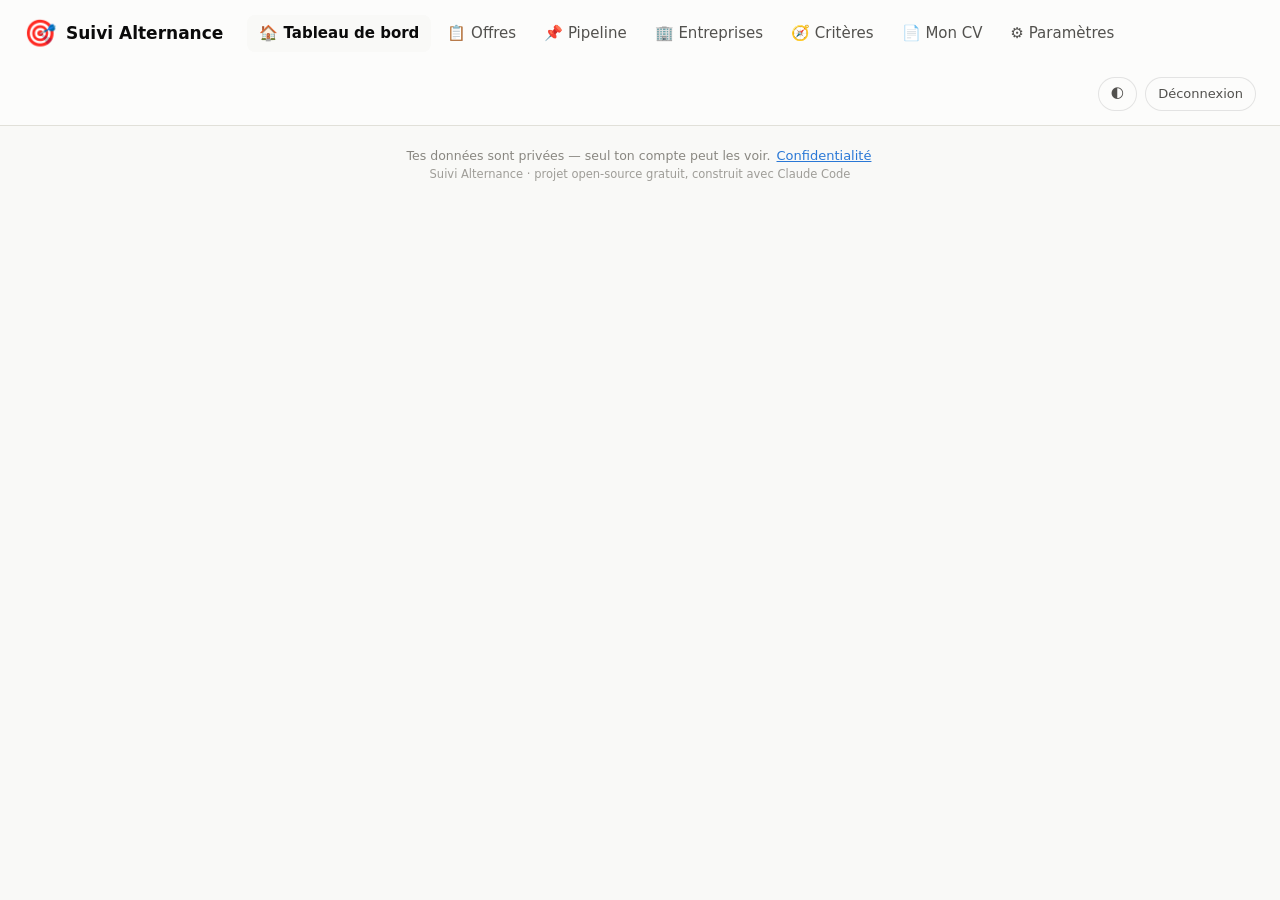
<file: docs/index.html>
<!DOCTYPE html>
<html lang="fr">
<head>
  <meta charset="UTF-8">
  <meta name="viewport" content="width=device-width, initial-scale=1.0">
  <title>Suivi Alternance</title>
  <link rel="icon" href="data:image/svg+xml,<svg xmlns=%22http://www.w3.org/2000/svg%22 viewBox=%220 0 100 100%22><text y=%22.9em%22 font-size=%2290%22>🎯</text></svg>">
  <link rel="stylesheet" href="style.css">
</head>
<body>
  <header class="topbar">
    <div class="brand">
      <span class="brand-icon">🎯</span>
      <div>
        <h1>Suivi Alternance</h1>
        <p class="brand-sub" id="email-utilisateur"></p>
      </div>
    </div>
    <nav class="tabs" role="tablist">
      <button class="tab active" data-tab="dashboard">🏠 Tableau de bord</button>
      <button class="tab" data-tab="offres">📋 Offres</button>
      <button class="tab" data-tab="pipeline">📌 Pipeline</button>
      <button class="tab" data-tab="entreprises">🏢 Entreprises</button>
      <button class="tab" data-tab="criteres">🧭 Critères</button>
      <button class="tab" data-tab="cv">📄 Mon CV</button>
      <button class="tab" data-tab="parametres">⚙️ Paramètres</button>
    </nav>
    <div class="topbar-actions">
      <button id="btn-theme" class="pill" title="Basculer clair / sombre">🌓</button>
      <button id="btn-deconnexion" class="pill" title="Se déconnecter">Déconnexion</button>
    </div>
  </header>

  <p id="bandeau-demo" class="bandeau-demo" hidden>
    🔍 Mode démo — données factices, lecture seule.
    <a href="connexion.html">Créer mon compte gratuit ↗</a>
  </p>

  <main id="app" hidden>
    <!-- Tableau de bord -->
    <section id="tab-dashboard" class="panel active">
      <div class="tiles" id="kpi-tiles"></div>
      <div class="dash-grid">
        <div class="card">
          <h2>📬 Relances du jour</h2>
          <div id="relances-jour"></div>
        </div>
        <div class="card">
          <h2>🧭 Répartition par domaine</h2>
          <div id="repartition-domaines"></div>
        </div>
      </div>
      <div class="dash-grid">
        <div class="card">
          <h2>🎯 Pertinence de la recherche</h2>
          <div id="pertinence"></div>
        </div>
        <div class="card">
          <h2>🚦 Entonnoir des candidatures</h2>
          <div id="entonnoir"></div>
        </div>
      </div>
      <div class="card">
        <h2>🆕 Dernières offres ajoutées</h2>
        <div id="dernieres-offres"></div>
      </div>
    </section>

    <!-- Offres -->
    <section id="tab-offres" class="panel">
      <div class="card carte-recherche">
        <h2>🔍 Rechercher des offres sur LinkedIn</h2>
        <div class="ligne-recherche">
          <select id="recherche-domaine" class="champ-critere" title="Domaine (mots-clés définis dans 🧭 Critères)"></select>
          <input type="text" id="recherche-lieu" class="champ-critere" placeholder="Lieu (ex. France, Paris…)">
          <button id="btn-recherche-linkedin" class="pill pill-action">🔍 Lancer la recherche</button>
        </div>
        <p id="recherche-message" class="message-auth" hidden></p>
      </div>

      <div class="filtres">
        <input type="search" id="filtre-texte" placeholder="Rechercher (titre, entreprise, lieu)…">
        <select id="filtre-domaine"><option value="">Tous les domaines</option></select>
        <select id="filtre-statut">
          <option value="">Tous les statuts</option>
          <option value="nouvelle">🆕 Nouvelle</option>
          <option value="a_postuler">📝 À postuler</option>
          <option value="envoyee">📤 Envoyée</option>
          <option value="entretien">🗣️ Entretien</option>
          <option value="acceptee">✅ Acceptée</option>
          <option value="refusee">❌ Refusée</option>
          <option value="ecartee">✖ Écartée</option>
        </select>
        <select id="filtre-etiquette"><option value="">Toutes les étiquettes</option></select>
        <button id="btn-ajouter-offre" class="pill pill-action">➕ Ajouter une offre</button>
      </div>

      <div id="zone-ajout-offre" class="card" hidden>
        <h2>🔗 Remplir depuis un lien (avec ton IA)</h2>
        <p class="aide-fiches">Colle l'adresse de l'offre — l'IA lit la page et remplit le formulaire pour toi.
          Si le site bloque la lecture (fréquent sur LinkedIn), utilise le collage de texte juste en dessous.</p>
        <div class="ligne-recherche">
          <input type="url" id="import-lien" class="champ-critere" placeholder="https://…">
          <button type="button" id="btn-analyser-lien" class="btn-mini btn-ok">🔗 Remplir depuis le lien</button>
        </div>

        <h2>✨ Ou : colle le texte de l'annonce</h2>
        <p class="aide-fiches">Sur la page de l'offre (LinkedIn, Indeed, HelloWork…), sélectionne tout le texte
          (Ctrl+A), copie-le (Ctrl+C) et colle-le ici — l'IA remplit le formulaire pour toi.</p>
        <textarea id="import-texte" class="editeur-notes" rows="4"
          placeholder="Colle ici le texte complet de l'annonce…"></textarea>
        <div class="editeur-boutons">
          <button type="button" id="btn-analyser-ia" class="btn-mini btn-ok">✨ Analyser avec l'IA</button>
        </div>
        <p id="import-message" class="message-auth" hidden></p>

        <h2>➕ Nouvelle offre</h2>
        <form id="form-ajout-offre" class="form-ajout">
          <input type="text" id="ajout-titre" placeholder="Intitulé du poste *" required>
          <input type="text" id="ajout-entreprise" placeholder="Entreprise *" required>
          <input type="text" id="ajout-lieu" placeholder="Lieu (ex. Paris, hybride)">
          <input type="url" id="ajout-lien" placeholder="Lien vers l'annonce (https://…)">
          <select id="ajout-domaine"><option value="">— Domaine —</option></select>
          <textarea id="ajout-resume" rows="2" placeholder="Résumé de l'offre (facultatif)"></textarea>
          <div class="editeur-boutons">
            <button type="submit" class="btn-mini btn-ok">💾 Ajouter</button>
            <button type="button" id="btn-annuler-ajout" class="btn-mini">Annuler</button>
          </div>
        </form>
      </div>

      <div class="table-wrap card">
        <table id="table-offres">
          <thead>
            <tr><th>Offre</th><th>Entreprise</th><th>Lieu</th><th>Domaine</th><th>Étiquette</th><th>Publiée</th><th>Statut</th><th></th></tr>
          </thead>
          <tbody></tbody>
        </table>
        <p id="offres-vide" class="vide" hidden>Aucune offre ne correspond à ces filtres.</p>
      </div>
    </section>

    <!-- Pipeline -->
    <section id="tab-pipeline" class="panel">
      <div class="kanban" id="kanban"></div>
      <p id="pipeline-vide" class="vide" hidden>
        Aucune candidature en cours.<br>
        Va dans l'onglet <strong>📋 Offres</strong> et clique <strong>📝 À postuler</strong> sur une offre —
        sa carte apparaîtra ici, et tu pourras la faire glisser d'étape en étape.
      </p>
    </section>

    <!-- Entreprises -->
    <section id="tab-entreprises" class="panel">
      <div class="cartes-entreprises" id="liste-entreprises"></div>
      <div id="fiches-manquantes" class="card fiches-manquantes" hidden></div>
      <p id="entreprises-vide" class="vide" hidden>Aucune fiche entreprise pour l'instant.</p>
    </section>

    <!-- Critères -->
    <section id="tab-criteres" class="panel">
      <div id="zone-criteres"></div>
    </section>

    <!-- Mon CV -->
    <section id="tab-cv" class="panel">
      <div id="zone-cv"></div>
    </section>

    <!-- Paramètres -->
    <section id="tab-parametres" class="panel">
      <div id="zone-parametres"></div>
    </section>
  </main>

  <div id="erreur-chargement" class="erreur" hidden>
    <h2>⚠️ Impossible de charger tes données</h2>
    <p>Vérifie ta connexion internet, puis recharge la page.</p>
    <p><code id="erreur-detail"></code></p>
  </div>

  <footer class="pied">
    Tes données sont privées — seul ton compte peut les voir. <a href="confidentialite.html" class="lien-discret">Confidentialité</a><br>
    <span class="pied-credit">Suivi Alternance · projet open-source gratuit, construit avec Claude Code</span>
  </footer>

  <script type="module" src="js/app.js"></script>
</body>
</html>
</file>
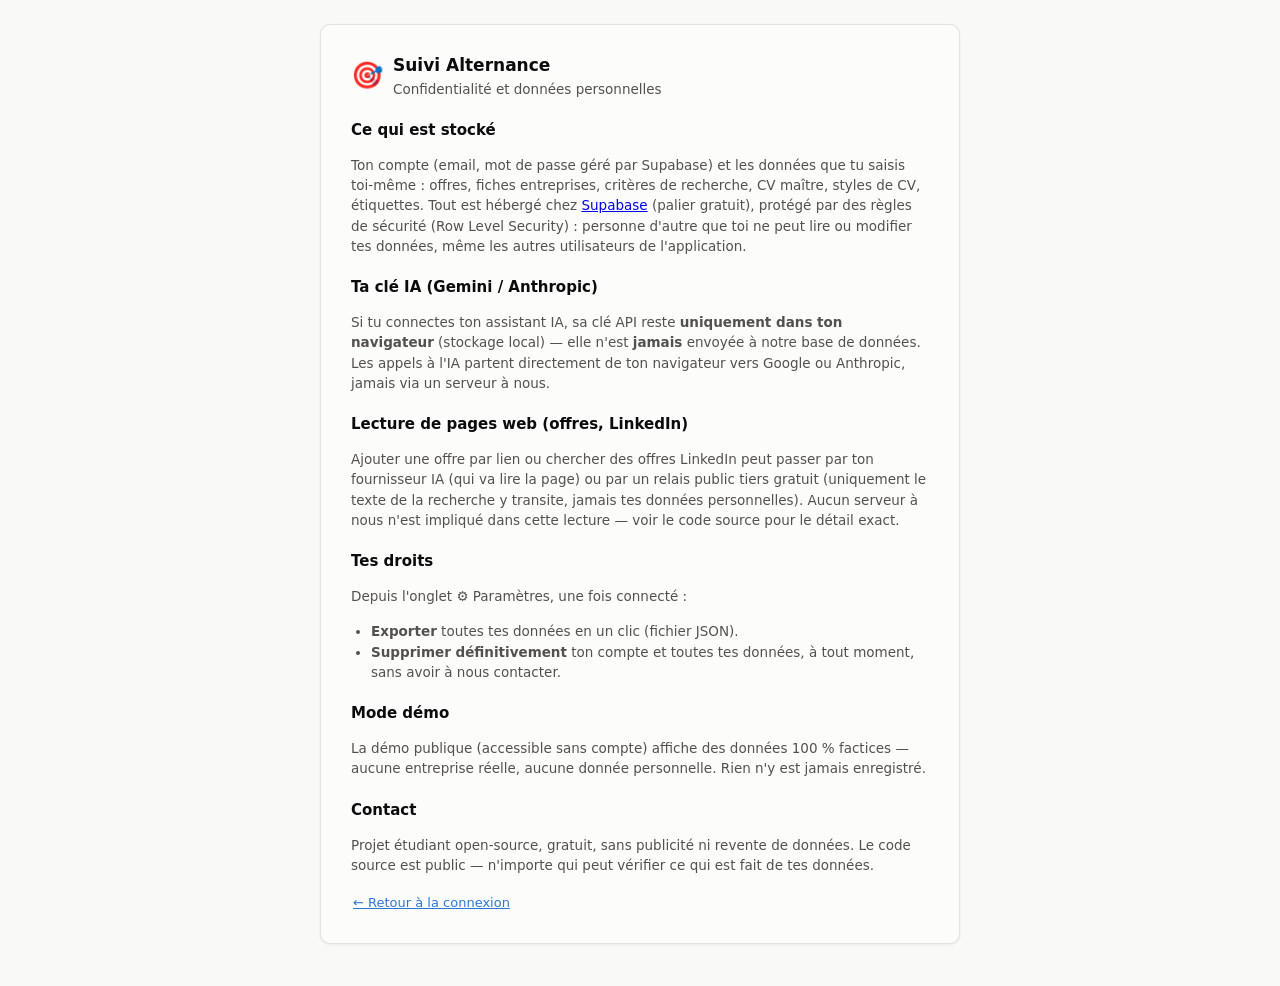
<file: docs/confidentialite.html>
<!DOCTYPE html>
<html lang="fr">
<head>
  <meta charset="UTF-8">
  <meta name="viewport" content="width=device-width, initial-scale=1.0">
  <title>Confidentialité — Suivi Alternance</title>
  <link rel="icon" href="data:image/svg+xml,<svg xmlns=%22http://www.w3.org/2000/svg%22 viewBox=%220 0 100 100%22><text y=%22.9em%22 font-size=%2290%22>🎯</text></svg>">
  <link rel="stylesheet" href="style.css">
</head>
<body>
  <main class="page-auth">
    <div class="card carte-auth carte-confidentialite">
      <div class="brand brand-auth">
        <span class="brand-icon">🎯</span>
        <div>
          <h1>Suivi Alternance</h1>
          <p class="brand-sub">Confidentialité et données personnelles</p>
        </div>
      </div>

      <h2>Ce qui est stocké</h2>
      <p>Ton compte (email, mot de passe géré par Supabase) et les données que tu saisis toi-même :
        offres, fiches entreprises, critères de recherche, CV maître, styles de CV, étiquettes. Tout
        est hébergé chez <a href="https://supabase.com" target="_blank" rel="noopener noreferrer">Supabase</a>
        (palier gratuit), protégé par des règles de sécurité (Row Level Security) : personne d'autre que
        toi ne peut lire ou modifier tes données, même les autres utilisateurs de l'application.</p>

      <h2>Ta clé IA (Gemini / Anthropic)</h2>
      <p>Si tu connectes ton assistant IA, sa clé API reste <strong>uniquement dans ton navigateur</strong>
        (stockage local) — elle n'est <strong>jamais</strong> envoyée à notre base de données. Les appels à
        l'IA partent directement de ton navigateur vers Google ou Anthropic, jamais via un serveur à nous.</p>

      <h2>Lecture de pages web (offres, LinkedIn)</h2>
      <p>Ajouter une offre par lien ou chercher des offres LinkedIn peut passer par ton fournisseur IA
        (qui va lire la page) ou par un relais public tiers gratuit (uniquement le texte de la recherche
        y transite, jamais tes données personnelles). Aucun serveur à nous n'est impliqué dans cette
        lecture — voir le code source pour le détail exact.</p>

      <h2>Tes droits</h2>
      <p>Depuis l'onglet ⚙️ Paramètres, une fois connecté :</p>
      <ul>
        <li><strong>Exporter</strong> toutes tes données en un clic (fichier JSON).</li>
        <li><strong>Supprimer définitivement</strong> ton compte et toutes tes données, à tout moment,
          sans avoir à nous contacter.</li>
      </ul>

      <h2>Mode démo</h2>
      <p>La démo publique (accessible sans compte) affiche des données 100 % factices — aucune entreprise
        réelle, aucune donnée personnelle. Rien n'y est jamais enregistré.</p>

      <h2>Contact</h2>
      <p>Projet étudiant open-source, gratuit, sans publicité ni revente de données. Le code source est
        public — n'importe qui peut vérifier ce qui est fait de tes données.</p>

      <div class="liens-auth">
        <a href="connexion.html" class="lien-discret">← Retour à la connexion</a>
      </div>
    </div>
  </main>
</body>
</html>
</file>
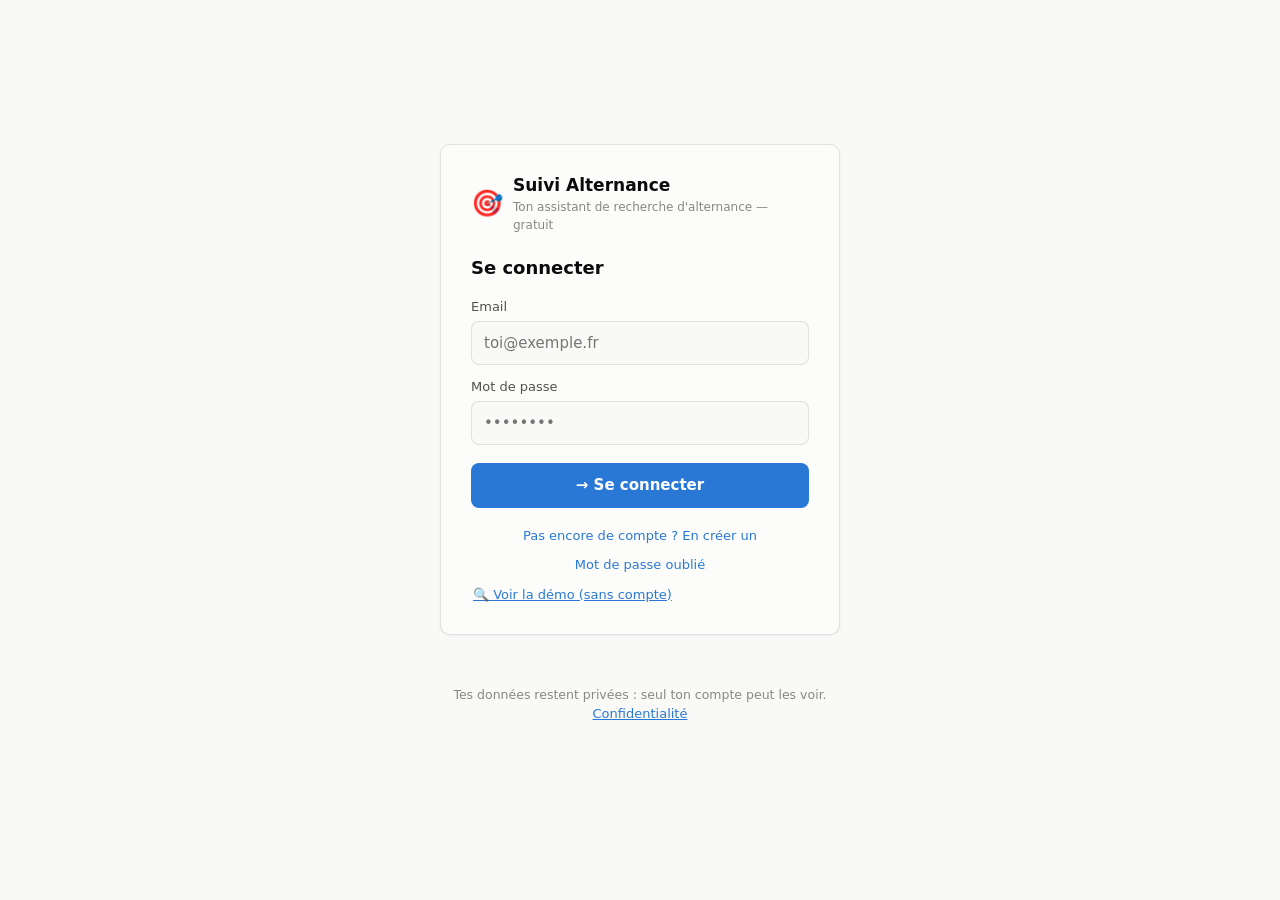
<file: docs/connexion.html>
<!DOCTYPE html>
<html lang="fr">
<head>
  <meta charset="UTF-8">
  <meta name="viewport" content="width=device-width, initial-scale=1.0">
  <title>Connexion — Suivi Alternance</title>
  <link rel="icon" href="data:image/svg+xml,<svg xmlns=%22http://www.w3.org/2000/svg%22 viewBox=%220 0 100 100%22><text y=%22.9em%22 font-size=%2290%22>🎯</text></svg>">
  <link rel="stylesheet" href="style.css">
</head>
<body>
  <main class="page-auth">
    <div class="card carte-auth">
      <div class="brand brand-auth">
        <span class="brand-icon">🎯</span>
        <div>
          <h1>Suivi Alternance</h1>
          <p class="brand-sub">Ton assistant de recherche d'alternance — gratuit</p>
        </div>
      </div>

      <h2 id="titre-auth">Se connecter</h2>

      <form id="form-auth">
        <label for="champ-email">Email</label>
        <input type="email" id="champ-email" autocomplete="email" required placeholder="toi@exemple.fr">

        <label for="champ-mdp">Mot de passe</label>
        <input type="password" id="champ-mdp" autocomplete="current-password" required placeholder="••••••••">

        <p id="message-auth" class="message-auth" hidden></p>

        <button type="submit" id="btn-connexion" class="btn-principal">→ Se connecter</button>
      </form>

      <div class="liens-auth">
        <button type="button" id="btn-inscription" class="lien-discret">Pas encore de compte ? En créer un</button>
        <button type="button" id="btn-oubli" class="lien-discret">Mot de passe oublié</button>
        <a href="index.html?demo=1" class="lien-discret">🔍 Voir la démo (sans compte)</a>
      </div>
    </div>

    <p class="pied">
      Tes données restent privées : seul ton compte peut les voir.<br>
      <a href="confidentialite.html" class="lien-discret">Confidentialité</a>
    </p>
  </main>

  <script type="module" src="js/connexion.js"></script>
</body>
</html>
</file>
<file: docs/style.css>
/* ===== Tokens (palette validée — mode clair par défaut) ===== */
:root {
  --page: #f9f9f7;
  --surface: #fcfcfb;
  --ink: #0b0b0b;
  --ink-2: #52514e;
  --muted: #898781;
  --hairline: #e1e0d9;
  --border: rgba(11, 11, 11, 0.10);

  /* Domaines (catégoriel, attribué dans l'ordre des critères) */
  --dom-1: #2a78d6;
  --dom-2: #1baf7a;
  --dom-3: #eda100;
  --dom-4: #008300;

  /* Statuts (réservés) */
  --good: #0ca30c;
  --good-text: #006300;
  --warning: #fab219;
  --critical: #d03b3b;

  --radius: 10px;
  --shadow: 0 1px 3px rgba(11, 11, 11, 0.06);
}

@media (prefers-color-scheme: dark) {
  :root:not([data-theme="light"]) {
    --page: #0d0d0d;
    --surface: #1a1a19;
    --ink: #ffffff;
    --ink-2: #c3c2b7;
    --muted: #898781;
    --hairline: #2c2c2a;
    --border: rgba(255, 255, 255, 0.10);
    --dom-1: #3987e5;
    --dom-2: #199e70;
    --dom-3: #c98500;
    --dom-4: #008300;
    --good-text: #0ca30c;
    --shadow: none;
  }
}
:root[data-theme="dark"] {
  --page: #0d0d0d;
  --surface: #1a1a19;
  --ink: #ffffff;
  --ink-2: #c3c2b7;
  --muted: #898781;
  --hairline: #2c2c2a;
  --border: rgba(255, 255, 255, 0.10);
  --dom-1: #3987e5;
  --dom-2: #199e70;
  --dom-3: #c98500;
  --dom-4: #008300;
  --good-text: #0ca30c;
  --shadow: none;
}

* { box-sizing: border-box; }

body {
  margin: 0;
  background: var(--page);
  color: var(--ink);
  font-family: system-ui, -apple-system, "Segoe UI", sans-serif;
  font-size: 15px;
  line-height: 1.5;
}

/* ===== Barre du haut ===== */
.topbar {
  display: flex;
  align-items: center;
  gap: 24px;
  flex-wrap: wrap;
  padding: 14px 24px;
  background: var(--surface);
  border-bottom: 1px solid var(--hairline);
  position: sticky;
  top: 0;
  z-index: 10;
}
.brand { display: flex; align-items: center; gap: 10px; }
.brand-icon { font-size: 26px; }
.brand h1 { margin: 0; font-size: 17px; }
.brand-sub { margin: 0; font-size: 12px; color: var(--muted); }

.tabs { display: flex; gap: 4px; flex-wrap: wrap; }
.tab {
  border: none;
  background: none;
  color: var(--ink-2);
  font: inherit;
  padding: 7px 12px;
  border-radius: 8px;
  cursor: pointer;
}
.tab:hover { background: var(--page); }
.tab.active { background: var(--page); color: var(--ink); font-weight: 600; }

.topbar-actions { margin-left: auto; display: flex; gap: 8px; }
.pill {
  border: 1px solid var(--border);
  background: var(--surface);
  color: var(--ink-2);
  font: inherit;
  font-size: 13px;
  padding: 6px 12px;
  border-radius: 999px;
  cursor: pointer;
}
.pill:hover { color: var(--ink); border-color: var(--muted); }
.pill-action { background: var(--dom-1); border-color: var(--dom-1); color: #fff; }
.pill-action:hover { color: #fff; opacity: 0.9; }

/* ===== Panneaux ===== */
main { max-width: 1200px; margin: 0 auto; padding: 24px; }
.panel { display: none; }
.panel.active { display: block; }

.card {
  background: var(--surface);
  border: 1px solid var(--border);
  border-radius: var(--radius);
  box-shadow: var(--shadow);
  padding: 18px 20px;
  margin-bottom: 18px;
}
.card h2 { margin: 0 0 12px; font-size: 15px; color: var(--ink-2); font-weight: 600; }

/* ===== Tuiles KPI ===== */
.tiles {
  display: grid;
  grid-template-columns: repeat(auto-fit, minmax(180px, 1fr));
  gap: 14px;
  margin-bottom: 18px;
}
.tile {
  background: var(--surface);
  border: 1px solid var(--border);
  border-radius: var(--radius);
  box-shadow: var(--shadow);
  padding: 14px 18px;
}
.tile .valeur { font-size: 30px; font-weight: 700; }
.tile .libelle { font-size: 13px; color: var(--ink-2); }

.dash-grid {
  display: grid;
  grid-template-columns: repeat(auto-fit, minmax(320px, 1fr));
  gap: 18px;
}

/* ===== Listes du tableau de bord ===== */
.ligne-relance, .ligne-offre {
  display: flex;
  align-items: baseline;
  gap: 10px;
  padding: 8px 0;
  border-bottom: 1px solid var(--hairline);
}
.ligne-relance:last-child, .ligne-offre:last-child { border-bottom: none; }
.ligne-offre .quand, .ligne-relance .quand { color: var(--muted); font-size: 12.5px; margin-left: auto; white-space: nowrap; }

.ligne-domaine { display: flex; align-items: center; gap: 10px; padding: 7px 0; }
.ligne-domaine .compte { margin-left: auto; font-weight: 600; font-variant-numeric: tabular-nums; }
.jauge { flex: 1; height: 6px; background: var(--hairline); border-radius: 3px; overflow: hidden; max-width: 160px; }
.jauge > div { height: 100%; border-radius: 3px; }

.dot {
  display: inline-block;
  width: 10px; height: 10px;
  border-radius: 50%;
  flex-shrink: 0;
}

/* ===== Badges de statut ===== */
.badge {
  display: inline-flex;
  align-items: center;
  gap: 5px;
  font-size: 12.5px;
  padding: 2px 9px;
  border-radius: 999px;
  border: 1px solid var(--border);
  color: var(--ink-2);
  white-space: nowrap;
}
.badge.acceptee { border-color: var(--good); color: var(--good-text); }
.badge.entretien { border-color: var(--dom-1); color: var(--dom-1); }
.badge.refusee { border-color: var(--critical); color: var(--critical); }
.badge.ecartee { color: var(--muted); text-decoration: line-through; }

/* ===== Filtres + table des offres ===== */
.filtres { display: flex; gap: 10px; flex-wrap: wrap; margin-bottom: 14px; align-items: center; }
.filtres input, .filtres select {
  font: inherit;
  font-size: 14px;
  color: var(--ink);
  background: var(--surface);
  border: 1px solid var(--border);
  border-radius: 8px;
  padding: 8px 12px;
}
.filtres input { flex: 1; min-width: 220px; }

.table-wrap { overflow-x: auto; padding: 0; }
table { width: 100%; border-collapse: collapse; }
th {
  text-align: left;
  font-size: 12px;
  text-transform: uppercase;
  letter-spacing: 0.04em;
  color: var(--muted);
  font-weight: 600;
  padding: 12px 14px;
  border-bottom: 1px solid var(--hairline);
}
td {
  padding: 11px 14px;
  border-bottom: 1px solid var(--hairline);
  vertical-align: top;
}
tr:last-child td { border-bottom: none; }
tr:hover td { background: var(--page); }
td .titre-offre { font-weight: 600; }
td .resume { font-size: 12.5px; color: var(--ink-2); max-width: 420px; }
.cellule-domaine { display: flex; align-items: center; gap: 7px; white-space: nowrap; }
a.lien-offre { color: var(--dom-1); text-decoration: none; font-size: 13px; }
a.lien-offre:hover { text-decoration: underline; }

.select-statut {
  font: inherit;
  font-size: 12.5px;
  color: var(--ink-2);
  background: var(--surface);
  border: 1px solid var(--border);
  border-radius: 999px;
  padding: 3px 8px;
  cursor: pointer;
}
.select-statut.statut-a_postuler { border-color: var(--dom-1); color: var(--dom-1); }
.select-statut.statut-envoyee { border-color: var(--dom-1); }
.select-statut.statut-entretien { border-color: var(--warning); }
.select-statut.statut-acceptee { border-color: var(--good); color: var(--good-text); }
.select-statut.statut-refusee { border-color: var(--critical); color: var(--critical); }
.select-statut.statut-ecartee { color: var(--muted); }

/* Étiquettes personnelles : même look que le statut, couleur posée en style inline */
.select-etiquette {
  font: inherit;
  font-size: 12.5px;
  color: var(--ink-2);
  background: var(--surface);
  border: 1px solid var(--border);
  border-radius: 999px;
  padding: 3px 8px;
  cursor: pointer;
  max-width: 140px;
}

/* Gestion des étiquettes (onglet Paramètres) */
.ligne-etiquette { display: flex; align-items: center; gap: 8px; margin-bottom: 8px; }
.ligne-etiquette input[type="color"] { width: 34px; height: 28px; padding: 2px; border: 1px solid var(--border); border-radius: 8px; background: var(--surface); cursor: pointer; }
.ligne-etiquette input[type="text"] { flex: 1; max-width: 260px; }

/* Boutons d'action empilés l'un sous l'autre (🗑️, 🎯 CV, Voir ↗). */
.cellule-actions > * {
  display: block;
  width: 100%;
  box-sizing: border-box;
  margin: 0 0 5px;
  text-align: center;
  white-space: nowrap;
}
.cellule-actions > :last-child { margin-bottom: 0; }

.btn-mini {
  font: inherit;
  font-size: 12.5px;
  color: var(--ink-2);
  background: var(--surface);
  border: 1px solid var(--border);
  border-radius: 7px;
  padding: 3px 8px;
  cursor: pointer;
}
.btn-mini:hover:not(:disabled) { color: var(--ink); border-color: var(--muted); }
.btn-mini:disabled { opacity: 0.45; cursor: wait; }
.btn-mini.btn-ok { border-color: var(--good); color: var(--good-text); }

.editeur-notes {
  width: 100%;
  font: inherit;
  font-size: 13px;
  color: var(--ink);
  background: var(--surface);
  border: 1px solid var(--border);
  border-radius: 7px;
  padding: 7px 9px;
  resize: vertical;
}
.editeur-boutons { display: flex; gap: 6px; margin-top: 6px; }

/* ===== Formulaire d'ajout d'offre ===== */
.form-ajout { display: grid; grid-template-columns: 1fr 1fr; gap: 10px; }
.form-ajout input, .form-ajout select, .form-ajout textarea {
  font: inherit;
  font-size: 14px;
  color: var(--ink);
  background: var(--page);
  border: 1px solid var(--border);
  border-radius: 8px;
  padding: 8px 12px;
}
.form-ajout textarea { grid-column: 1 / -1; resize: vertical; }
.form-ajout .editeur-boutons { grid-column: 1 / -1; margin-top: 0; }

/* ===== Kanban ===== */
.kanban {
  display: grid;
  grid-auto-flow: column;
  grid-auto-columns: minmax(230px, 1fr);
  gap: 14px;
  overflow-x: auto;
  padding-bottom: 8px;
}
.colonne {
  background: var(--surface);
  border: 1px solid var(--border);
  border-radius: var(--radius);
  padding: 12px;
  min-height: 120px;
}
.colonne h3 {
  margin: 0 0 10px;
  font-size: 13px;
  color: var(--ink-2);
  display: flex;
  justify-content: space-between;
}
.colonne h3 .compte { color: var(--muted); font-weight: 400; }
.carte-cand {
  background: var(--page);
  border: 1px solid var(--border);
  border-radius: 8px;
  padding: 10px 12px;
  margin-bottom: 8px;
  font-size: 13.5px;
}
.carte-cand[draggable="true"] { cursor: grab; }
.carte-cand.saisie { opacity: 0.4; }
.colonne.survolee { border-color: var(--dom-1); background: var(--page); }
.carte-cand .entreprise { font-weight: 600; }
.carte-cand .poste { color: var(--ink-2); font-size: 12.5px; }
.carte-cand .note { color: var(--muted); font-size: 12px; margin-top: 4px; white-space: pre-wrap; }
.badge-relance { font-size: 12px; color: var(--ink-2); margin-top: 4px; }
.badge-relance.retard { color: var(--critical); font-weight: 600; }
.actions-carte {
  display: flex;
  align-items: center;
  gap: 4px;
  margin-top: 8px;
  padding-top: 8px;
  border-top: 1px solid var(--hairline);
}
.actions-carte .select-statut { flex: 1; min-width: 0; }

/* ===== Entreprises ===== */
.cartes-entreprises {
  display: grid;
  grid-template-columns: repeat(auto-fill, minmax(300px, 1fr));
  gap: 16px;
}
.carte-ent { margin-bottom: 0; }
.carte-ent h3 { margin: 0 0 4px; font-size: 16px; }
.carte-ent .meta { font-size: 12.5px; color: var(--muted); margin-bottom: 8px; }
.carte-ent ul { margin: 8px 0 0; padding-left: 18px; font-size: 13px; color: var(--ink-2); }
.carte-ent .note-ent {
  margin-top: 10px;
  padding-top: 8px;
  border-top: 1px solid var(--hairline);
  font-size: 13px;
}
.entete-ent { display: flex; align-items: center; justify-content: space-between; gap: 8px; }
.fiches-manquantes h2 { margin-top: 0; }
.aide-fiches { font-size: 13px; color: var(--ink-2); }
.liste-manquantes { display: flex; flex-wrap: wrap; gap: 8px; }

/* ===== Critères ===== */
.bloc-domaine {
  border: 1px solid var(--hairline);
  border-radius: 8px;
  padding: 12px 14px;
  margin-bottom: 12px;
}
.bloc-domaine .entete-ent input { flex: 1; }
.libelle-champ { font-size: 12.5px; color: var(--muted); margin: 10px 0 4px; }
.champ-critere {
  width: 100%;
  font: inherit;
  font-size: 14px;
  color: var(--ink);
  background: var(--page);
  border: 1px solid var(--border);
  border-radius: 8px;
  padding: 8px 12px;
}
.ligne-cases { display: flex; gap: 18px; margin: 10px 0; flex-wrap: wrap; }
.ligne-cle { display: flex; gap: 6px; align-items: stretch; }
.ligne-cle .champ-critere { flex: 1; }
.note-confidentialite {
  margin-top: 16px;
  padding-top: 12px;
  border-top: 1px solid var(--hairline);
  font-size: 12.5px;
  color: var(--muted);
}
.case-mode { font-size: 14px; color: var(--ink-2); cursor: pointer; }
.barre-enregistrer { display: flex; justify-content: flex-end; margin-bottom: 24px; }

/* ===== Page de connexion ===== */
.page-auth {
  min-height: 100vh;
  display: flex;
  flex-direction: column;
  align-items: center;
  justify-content: center;
  padding: 24px;
}
.carte-auth { width: 100%; max-width: 400px; padding: 28px 30px; }
.brand-auth { margin-bottom: 20px; }
.carte-auth h2 { font-size: 18px; color: var(--ink); margin: 0 0 16px; }
.carte-auth label { display: block; font-size: 13px; color: var(--ink-2); margin: 12px 0 4px; }
.carte-auth input {
  width: 100%;
  font: inherit;
  font-size: 15px;
  color: var(--ink);
  background: var(--page);
  border: 1px solid var(--border);
  border-radius: 8px;
  padding: 10px 12px;
}
.btn-principal {
  width: 100%;
  margin-top: 18px;
  font: inherit;
  font-size: 15px;
  font-weight: 600;
  color: #fff;
  background: var(--dom-1);
  border: none;
  border-radius: 8px;
  padding: 11px;
  cursor: pointer;
}
.btn-principal:hover:not(:disabled) { opacity: 0.9; }
.btn-principal:disabled { opacity: 0.6; cursor: wait; }
.barre-enregistrer .btn-principal { width: auto; margin-top: 0; padding: 10px 22px; }
.liens-auth { display: flex; flex-direction: column; gap: 6px; margin-top: 16px; }
.lien-discret {
  border: none;
  background: none;
  font: inherit;
  font-size: 13px;
  color: var(--dom-1);
  cursor: pointer;
  padding: 2px;
}
.lien-discret:hover { text-decoration: underline; }
.message-auth {
  font-size: 13.5px;
  margin: 12px 0 0;
  padding: 9px 12px;
  border-radius: 8px;
  background: var(--page);
  color: var(--ink-2);
}
.message-auth.erreur { border: 1px solid var(--critical); color: var(--critical); }
.message-auth.ok { border: 1px solid var(--good); color: var(--good-text); }

/* ===== Divers ===== */
.vide { color: var(--muted); text-align: center; padding: 30px 10px; }
.erreur {
  max-width: 560px;
  margin: 60px auto;
  background: var(--surface);
  border: 1px solid var(--critical);
  border-radius: var(--radius);
  padding: 24px 28px;
}
.erreur code { background: var(--page); padding: 2px 6px; border-radius: 4px; }
.pied {
  text-align: center;
  color: var(--muted);
  font-size: 12.5px;
  padding: 20px;
}
.pied-credit { font-size: 11.5px; opacity: 0.8; }

/* Micro-transitions */
.card, .tile, .carte-cand { transition: border-color 0.15s ease; }
.tile:hover, .carte-cand:hover { border-color: var(--muted); }
.tab, .pill { transition: background 0.15s ease, color 0.15s ease; }
.filtres input:focus-visible, .filtres select:focus-visible,
.tab:focus-visible, .pill:focus-visible, .carte-auth input:focus-visible {
  outline: 2px solid var(--dom-1);
  outline-offset: 1px;
}

/* ===== Recherche LinkedIn + modale d'avertissement ===== */
.ligne-recherche { display: flex; gap: 10px; flex-wrap: wrap; }
.ligne-recherche .champ-critere { width: auto; flex: 1; min-width: 160px; }
.voile-modale {
  position: fixed;
  inset: 0;
  background: rgba(0, 0, 0, 0.55);
  display: flex;
  align-items: center;
  justify-content: center;
  z-index: 100;
  padding: 20px;
}
.boite-modale { max-width: 520px; width: 100%; max-height: 85vh; overflow-y: auto; }
.texte-modale { font-size: 14px; color: var(--ink-2); }
.texte-modale ul { padding-left: 20px; }
.texte-modale li { margin: 6px 0; }
.boite-modale .btn-principal { width: auto; margin-top: 0; padding: 9px 20px; }
.boite-modale .editeur-boutons { margin-top: 14px; align-items: center; }

/* ===== Mon CV : aperçu + impression ===== */
.boite-cv { max-width: 900px; }

.cv-page {
  /* Un CV imprimé doit rester lisible sur papier : fond blanc / texte noir fixes,
     indépendants du thème clair/sombre de l'application. */
  background: #ffffff;
  color: #1a1a1a;
  max-width: 210mm;
  margin: 0 auto;
  padding: 22px 26px;
  border: 1px solid #d9d8d0;
  border-radius: 8px;
  font-family: system-ui, -apple-system, "Segoe UI", sans-serif;
  font-size: 13px;
  line-height: 1.45;
}
.cv-entete { text-align: center; margin-bottom: 10px; }
.cv-nom { margin: 0; font-size: 22px; }
.cv-titre-recherche { margin: 2px 0; color: #4a4a45; font-weight: 600; }
.cv-contacts { margin: 2px 0; font-size: 12px; color: #57564f; }
.cv-accroche { margin: 12px 0; font-style: italic; color: #33322e; }
.cv-section { margin-top: 14px; }
.cv-titre-section {
  margin: 0 0 8px;
  font-size: 12px;
  text-transform: uppercase;
  letter-spacing: 0.06em;
  color: #57564f;
  border-bottom: 1px solid #d9d8d0;
  padding-bottom: 3px;
}
.cv-item { margin-bottom: 10px; }
.cv-item-entete { display: flex; align-items: baseline; gap: 8px; flex-wrap: wrap; }
.cv-item-titre { font-weight: 600; }
.cv-item-lieu { color: #57564f; font-size: 12px; }
.cv-item-periode { margin-left: auto; color: #898781; font-size: 12px; white-space: nowrap; }
.cv-details, .cv-competence { margin: 4px 0; }
.cv-puces { margin: 4px 0 0; padding-left: 18px; }
.cv-puces li { margin: 2px 0; }

/* Les blocs retouchables se distinguent au survol/focus (invisible à l'impression).
   Un style personnalisé (gabarit Word) rend toute la page éditable d'un bloc — d'où
   le sélecteur direct .cv-page[contenteditable] en plus des blocs internes. */
.cv-page [contenteditable="true"]:hover,
.cv-page [contenteditable="true"]:focus,
.cv-page[contenteditable="true"]:hover,
.cv-page[contenteditable="true"]:focus {
  outline: 1px dashed #b7b6ac;
  outline-offset: 2px;
}

/* --- Style Moderne : bandeau d'accent coloré, sections marquées --- */
.cv-page.style-moderne {
  padding: 0 0 22px;
  -webkit-print-color-adjust: exact;
  print-color-adjust: exact;
}
.cv-page.style-moderne .cv-entete {
  background: #2a5f9e;
  color: #fff;
  padding: 26px 28px 20px;
  border-radius: 7px 7px 0 0;
  margin-bottom: 16px;
}
.cv-page.style-moderne .cv-nom { color: #fff; }
.cv-page.style-moderne .cv-titre-recherche { color: #cfe0f5; }
.cv-page.style-moderne .cv-contacts { color: #cfe0f5; }
.cv-page.style-moderne .cv-accroche,
.cv-page.style-moderne .cv-section { padding: 0 28px; }
.cv-page.style-moderne .cv-titre-section {
  color: #2a5f9e;
  text-transform: none;
  font-size: 14px;
  font-weight: 700;
  letter-spacing: 0;
  border-bottom: 2px solid #2a5f9e;
}
.cv-page.style-moderne .cv-item-periode { color: #2a5f9e; font-weight: 600; }

/* --- Style Minimaliste : beaucoup de blanc, typographie fine --- */
.cv-page.style-minimal { padding: 34px 40px; border: none; }
.cv-page.style-minimal .cv-entete { text-align: left; }
.cv-page.style-minimal .cv-nom { font-weight: 300; font-size: 26px; letter-spacing: 0.01em; }
.cv-page.style-minimal .cv-titre-recherche { font-weight: 400; }
.cv-page.style-minimal .cv-titre-section {
  border-bottom: none;
  font-weight: 400;
  letter-spacing: 0.2em;
  color: #a8a79e;
}
.cv-page.style-minimal .cv-item-titre { font-weight: 500; }
.cv-page.style-minimal .cv-item-periode { font-style: italic; }

@media print {
  body * { visibility: hidden; }
  #cv-impression, #cv-impression * { visibility: visible; }
  #cv-impression {
    position: absolute;
    top: 0;
    left: 0;
    width: 100%;
  }
  .cv-page { border: none; border-radius: 0; margin: 0; max-width: none; }
  .cv-page [contenteditable="true"]:hover,
  .cv-page [contenteditable="true"]:focus,
  .cv-page[contenteditable="true"]:hover,
  .cv-page[contenteditable="true"]:focus { outline: none; }
}

/* ===== Statistiques avancées (dashboard) ===== */
.gros-chiffre { font-size: 40px; font-weight: 700; line-height: 1; margin-bottom: 6px; }

/* ===== Bannière mode démo ===== */
.bandeau-demo {
  margin: 0;
  padding: 10px 24px;
  background: var(--dom-1);
  color: #fff;
  text-align: center;
  font-size: 13.5px;
}
.bandeau-demo a { color: #fff; font-weight: 600; text-decoration: underline; }

/* ===== Zone dangereuse (suppression de compte) ===== */
.carte-danger { border-color: var(--critical); }
.carte-danger h2 { color: var(--critical); }
.carte-danger .champ-critere { max-width: 260px; display: inline-block; margin-right: 8px; }
.btn-danger {
  border-color: var(--critical);
  color: var(--critical);
}
.btn-danger:hover:not(:disabled) { background: var(--critical); color: #fff; }

/* ===== Page confidentialité ===== */
.carte-confidentialite { max-width: 640px; text-align: left; }
.carte-confidentialite h2 { font-size: 15px; margin: 20px 0 6px; }
.carte-confidentialite p, .carte-confidentialite li { font-size: 13.5px; color: var(--ink-2); }
.carte-confidentialite ul { padding-left: 20px; }

/* ===== Mobile ===== */
@media (max-width: 640px) {
  .topbar { gap: 10px; padding: 10px 14px; }
  main { padding: 14px; }
  .form-ajout { grid-template-columns: 1fr; }
  .kanban { grid-auto-columns: minmax(200px, 80vw); }
  .boite-cv { max-width: 100%; }
  .cv-page { padding: 14px 16px; font-size: 12px; }
  .carte-danger .champ-critere { max-width: none; display: block; margin: 0 0 8px; }
}
</file>
